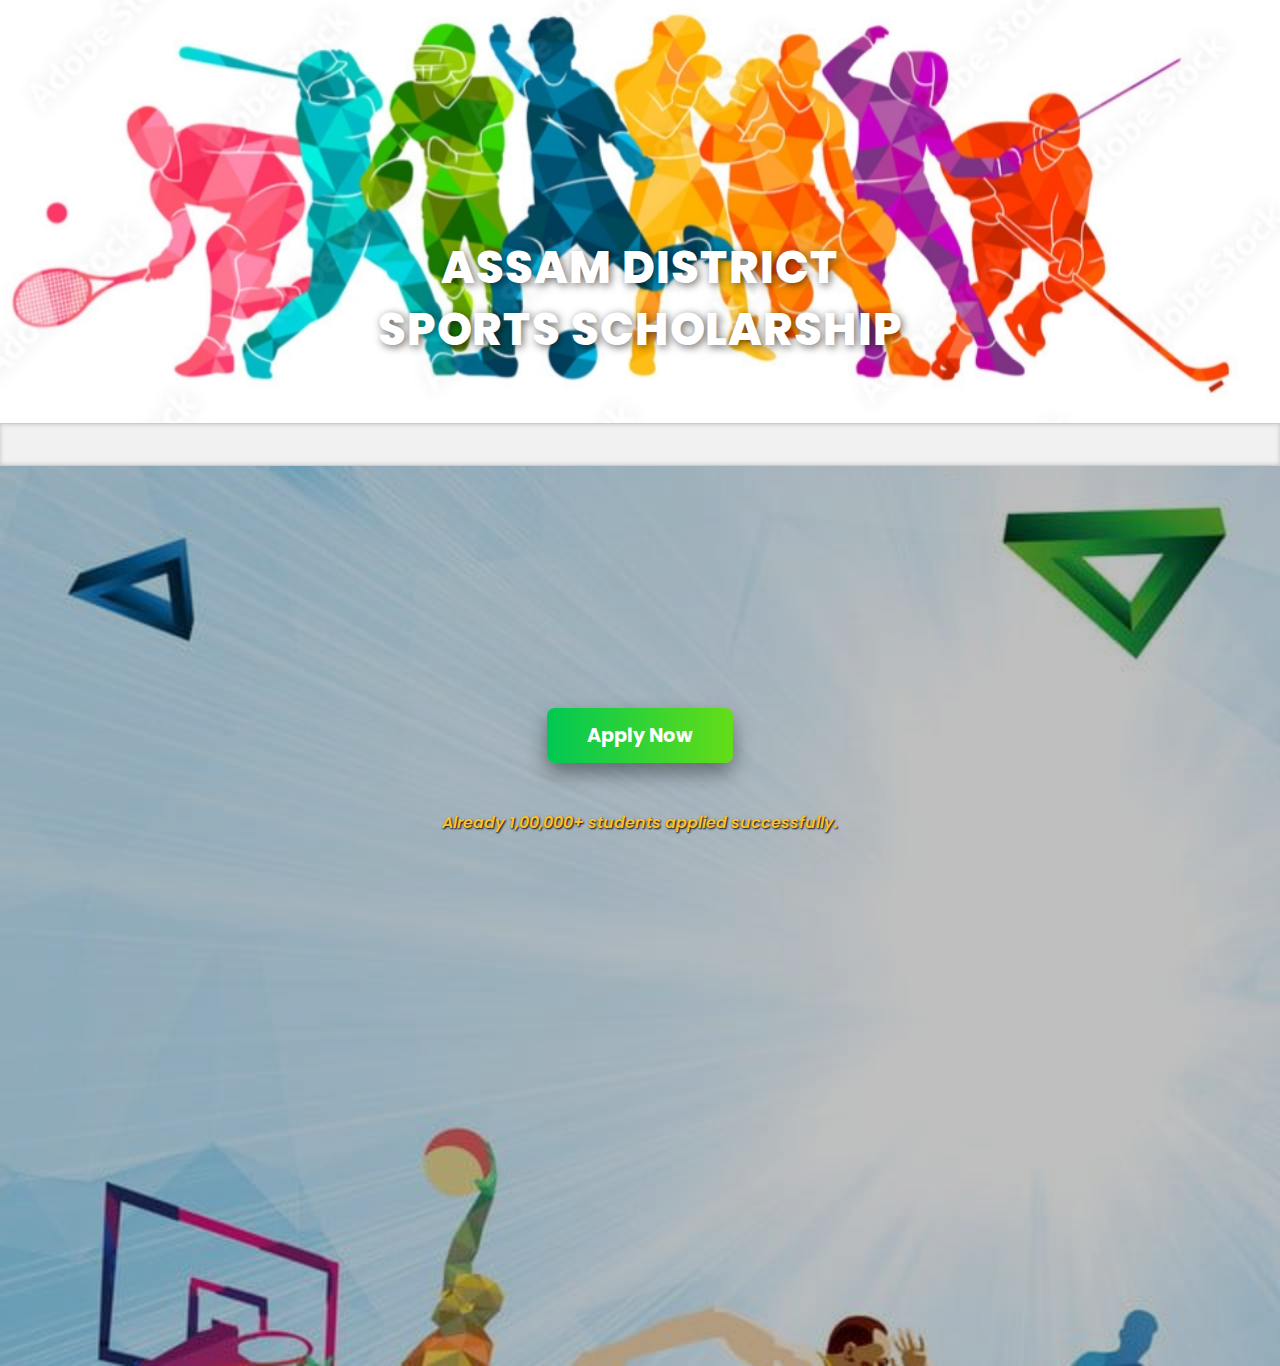
<file: Index.html>
<!DOCTYPE html>
<html lang="en">
<head>
  <meta charset="UTF-8" />
  <meta name="viewport" content="width=device-width, initial-scale=1.0"/>
  <title>Assam Sports Scholarship</title>
  <link href="https://fonts.googleapis.com/css2?family=Poppins:wght@500;700;800&display=swap" rel="stylesheet">
  <link rel="stylesheet" href="style.css">
</head>
<body>

  <!-- ✅ TOP IMAGE AND TEXT -->
  <div class="top-bar">
    <img src="play.jpg" alt="Sports Header" class="header-image" />
    <div class="header-text">
      <span>ASSAM DISTRICT</span>
      <span>SPORTS SCHOLARSHIP</span>
    </div>
  </div>

  <!-- ✅ DISCLAIMER -->
  <div class="disclaimer-strip">
    <span>Available for Class 1 to 12 students only | District-level opportunity| Fill the form carefully and upload valid proof</span>
  </div>

  <!-- ✅ MAIN CONTENT WITH sports.jpg -->
  <div class="main-content">
    <div class="motivation" id="motivationLine">
      <span class="word">অসমৰ</span>
      <span class="word">ঘৰ</span>
      <span class="word">ঘৰলৈ</span>
      <span class="word">খেলুৱৈ</span>
      <span class="word">আনা</span>
      <span class="word">হ'ল</span>
      <span class="word">উদ্দেশ্য।</span>
    </div>

    <a href="apply.html" class="apply-button">Apply Now</a>

    <footer>
      Already 1,00,000+ students applied successfully.
    </footer>
  </div>

  <script src="script.js"></script>
</body>
        </html>
</file>
<file: style.css>
* {
  margin: 0;
  padding: 0;
  box-sizing: border-box;
}

body {
  font-family: 'Poppins', sans-serif;
  background: #f2f2f2;
  color: #111;
}

/* ✅ HEADER */
.top-bar {
  position: relative;
  width: 100%;
  overflow: hidden;
}

.header-image {
  width: 100%;
  height: auto;
  display: block;
  object-fit: cover;
}

.header-text {
  position: absolute;
  bottom: 12%;
  left: 50%;
  transform: translateX(-50%);
  font-size: 2.8rem;
  font-weight: 800;
  color: white;
  text-align: center;
  text-shadow: 2px 2px 8px rgba(0, 0, 0, 0.6);
  letter-spacing: 1px;
  padding: 10px 20px;
  line-height: 1.4;
  max-width: 90%;
}

.header-text span {
  display: block;
}

@media (max-width: 600px) {
  .header-text {
    font-size: 1.6rem;
    padding: 5px 10px;
  }
}

/* ✅ DISCLAIMER */
.disclaimer-strip {
  background: #f1f1f1;
  color: #000;
  padding: 8px 0;
  font-size: 1rem;
  overflow: hidden;
  white-space: nowrap;
  box-shadow: inset 0 0 5px rgba(0,0,0,0.2);
  border-top: 1px solid #ccc;
  border-bottom: 1px solid #ccc;
}

.disclaimer-strip span {
  display: inline-block;
  padding-left: 100%;
  animation: scrollText 16s linear infinite;
}

@keyframes scrollText {
  0% { transform: translateX(0); }
  100% { transform: translateX(-100%); }
}

/* ✅ MAIN SECTION */
.main-content {
  background: url('sports.jpg') no-repeat center center;
  background-size: cover;
  min-height: 100vh;
  padding: 60px 20px;
  text-align: center;
  position: relative;
  z-index: 1;
}

.main-content::before {
  content: "";
  position: absolute;
  inset: 0;
  background: rgba(0,0,0,0.25);
  z-index: -1;
}

/* ✅ MOTIVATION TEXT */
.motivation {
  display: flex;
  flex-wrap: wrap;
  justify-content: center;
  gap: 14px;
  margin-bottom: 50px;
}

.word {
  font-weight: 900;
  opacity: 0;
  transform: translateY(40px);
  transition: all 0.5s ease;
  color: transparent;
  background-clip: text;
  -webkit-background-clip: text;
  -webkit-text-stroke: 1px black;
}

.word.visible {
  opacity: 1;
  transform: translateY(0);
}

.word:nth-child(1) { background-image: linear-gradient(to right, #ff1744, #f50057); font-size: 5.6rem; }
.word:nth-child(2) { background-image: linear-gradient(to right, #00bcd4, #1de9b6); font-size: 5.2rem; }
.word:nth-child(3) { background-image: linear-gradient(to right, #ffca28, #ff8f00); font-size: 5.8rem; }
.word:nth-child(4) { background-image: linear-gradient(to right, #43a047, #a5d6a7); font-size: 5.4rem; }
.word:nth-child(5) { background-image: linear-gradient(to right, #ab47bc, #7e57c2); font-size: 6rem; }
.word:nth-child(6) { background-image: linear-gradient(to right, #ef6c00, #ff7043); font-size: 5rem; }
.word:nth-child(7) { background-image: linear-gradient(to right, #1e88e5, #90caf9); font-size: 5.6rem; }

/* ✅ BUTTON */
.apply-button {
  padding: 14px 40px;
  font-size: 1.2rem;
  font-weight: bold;
  color: #fff;
  background: linear-gradient(to right, #00c853, #64dd17);
  border: none;
  border-radius: 8px;
  text-decoration: none;
  cursor: pointer;
  box-shadow: 0 10px 20px rgba(0, 0, 0, 0.4);
  transition: transform 0.3s ease;
}

.apply-button:hover {
  transform: scale(1.05);
}

/* ✅ FOOTER */
footer {
  margin-top: 60px;
  text-align: center;
  color: #fbc02d;
  font-weight: 600;
  font-size: 1rem;
  text-shadow: 1px 1px 2px black;
  font-style: italic;
}

@media (max-width: 600px) {
  .word { font-size: 2rem !important; }
  .apply-button { font-size: 1rem; padding: 10px 25px; }
  footer { font-size: 0.9rem; }
}
</file>
